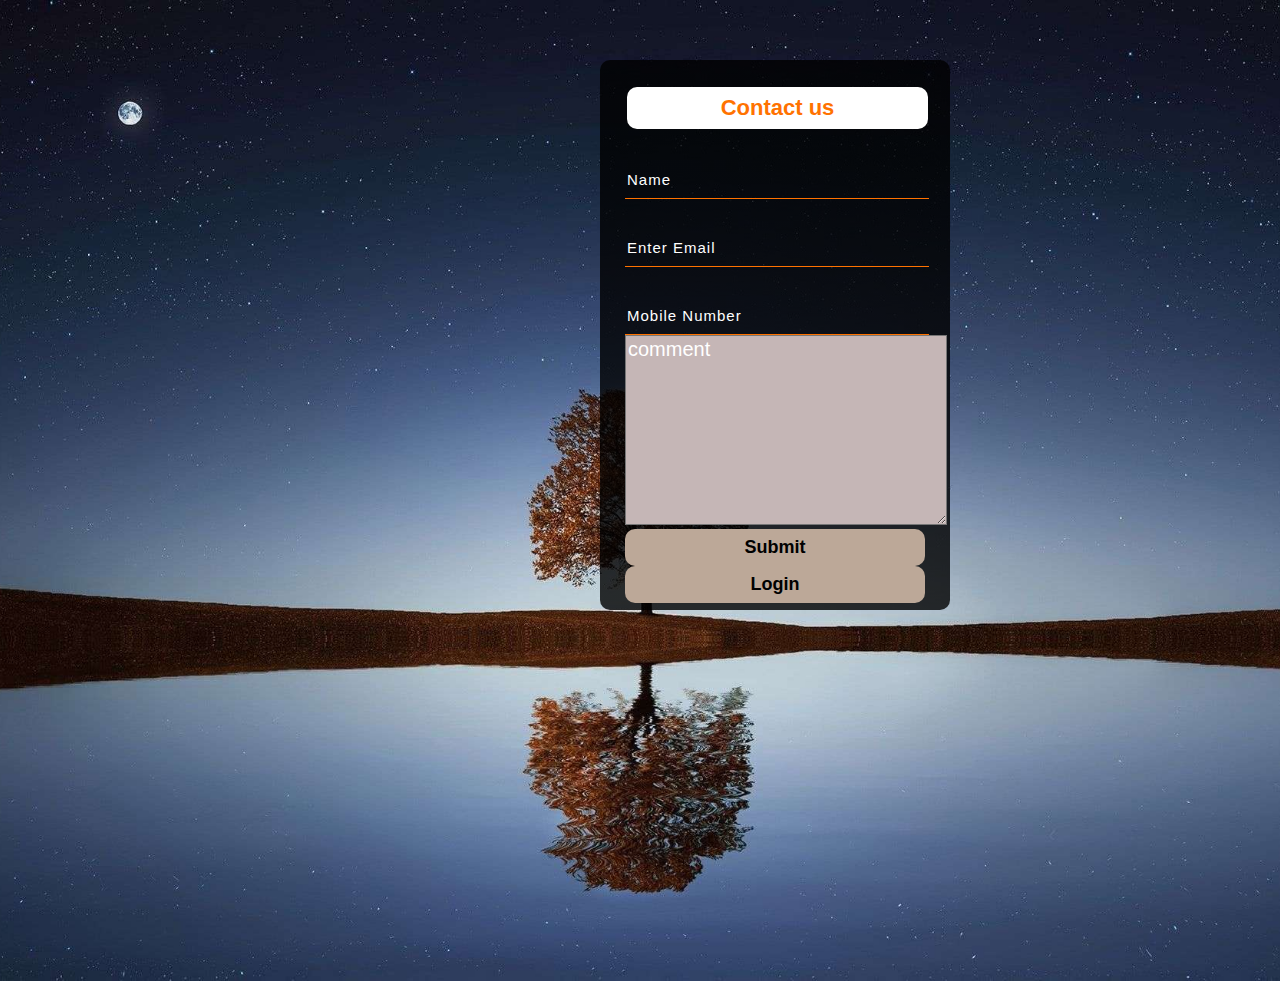
<file: FED/contact.html>
<!DOCTYPE html>
<html lang="en">
<head>
    <meta charset="UTF-8">
    <meta http-equiv="X-UA-Compatible" content="IE=edge">
    <meta name="viewport" content="width=device-width, initial-scale=1.0">
    <title>Contact</title>
    <script src="../BED/contact.js"></script>
    <link rel="stylesheet" href="contactme.css">
</head>
<body>
    <div class="main">
        <div class="form">
            <h2>Contact us</h2>
            <input type="text" name="name" placeholder="Name">
            <input type="email" name="email" placeholder="Enter Email">
            <input type="number" name="" placeholder="Mobile Number">
            <textarea type="text" name="comment" class="com" cols="25" rows="8" placeholder="comment"></textarea>
            <!-- <input type="Text" cols="30" row="10" name="" placeholder="comment"> -->
            <button class="btnn"><a href="index.html">Submit</a></button>
            <button class="btnn"><a href="index.html">Login</a></button>
        </div>
    </div>    
    
</body>
</html>
</file>
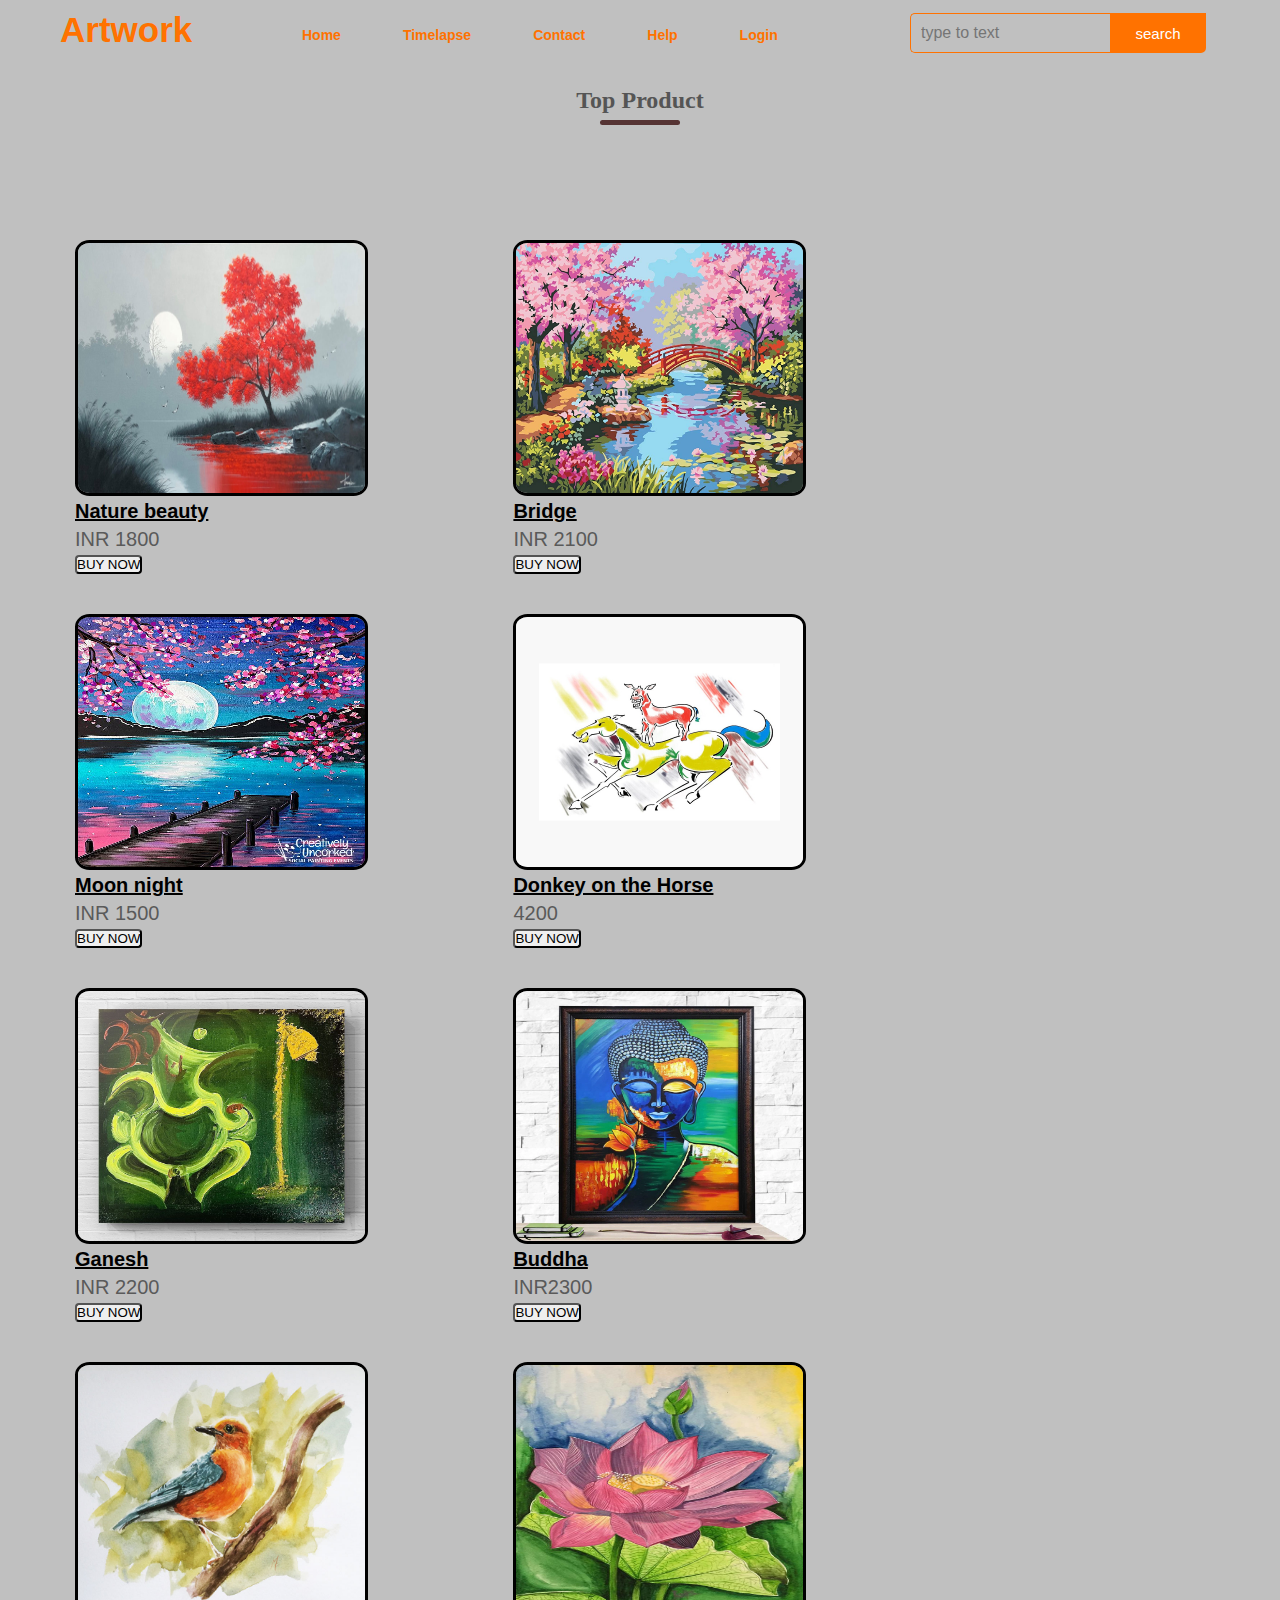
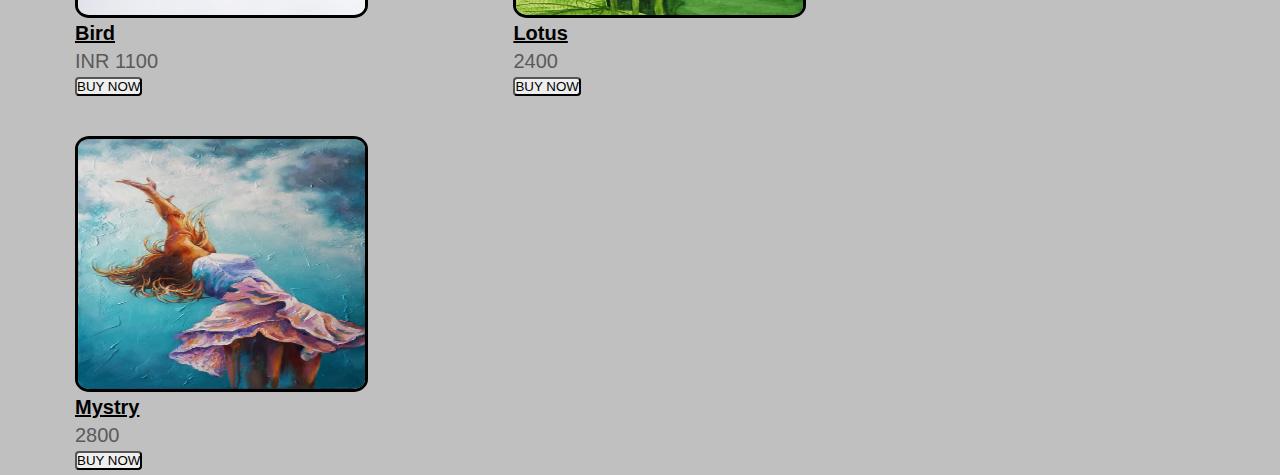
<file: FED/home.html>
<!DOCTYPE html>
<html lang="en">

<head>
    <meta charset="UTF-8">
    <meta http-equiv="X-UA-Compatible" content="IE=edge">
    <meta name="viewport" content="width=device-width, initial-scale=1.0">
    <title>Home</title>
    <link rel="stylesheet" href="home.css">

</head>

<body bgcolor="#C0C0C0">
    <div class="main">
        <div class="navbar">
            <div class="icon">
                <h2 class="logo">Artwork</h2>
            </div>
            <div class="menu">
                <ul>
                    <li><a href="home.html">Home</a></li>
                    <li><a href="video.html">Timelapse</a></li>
                    <li><a href="contact.html">Contact</a></li>
                    <li><a href="">Help</a></li>
                    <li><a href="index.html">Login</a></li>
                </ul>
            </div>
            <div class="search">
                <input class="srch" type="search" name="" placeholder="type to text">
                <a href="#"><button class="btn">search</button></a>
            </div>
        </div>
        <div class="home">
            <h2 class="title">Top Product</h2>

        </div>
        <div class="photos">
            <div class="list-container">
                <div class="vid-list">
                    <img src="image1.jpg" class="thumbnail"></a>

                    <div class="vid-info">
                        <a href="">Nature beauty</a>
                        <p>INR 1800</p>
                        <button class="B">BUY NOW</button>
                    </div>
                </div>
            </div>
            <div class="list-container">
                <div class="vid-list">
                    <img src="product.jpg" class="thumbnail" width="340" height="169.15"></a>

                    <div class="vid-info">
                        <a href="">Bridge</a>
                        <p>INR 2100</p>
                        <button class="B">BUY NOW</button>
                    </div>
                </div>
            </div>
            <div class="list-container">
                <div class="vid-list">
                    <img src="product2.jpg" class="thumbnail"></a>

                    <div class="vid-info">
                        <a href="">Moon night</a>
                        <p>INR 1500</p>
                        <button class="B">BUY NOW</button>
                    </div>
                </div>
            </div>
            <div class="list-container">
                <div class="vid-list">
                    <img src="majnu.jpg" class="thumbnail"></a>

                    <div class="vid-info">
                        <a href="">Donkey on the Horse</a>
                        <p>4200</p>
                        
                        <button class="B">BUY NOW</button>
                    </div>
                </div>
            </div>
            <div class="list-container">
                <div class="vid-list">
                    <img src="image4.jpg" class="thumbnail" ></a>

                    <div class="vid-info">
                        <a href="">Ganesh</a>
                        <p>INR 2200</p>
                        
                        <button class="B">BUY NOW</button>
                    </div>
                </div>
            </div>
            <div class="list-container">
                <div class="vid-list">
                    <img src="product5.jpg" class="thumbnail"></a>

                    <div class="vid-info">
                        <a href="">Buddha</a>
                        <p>INR2300</p>
                       
                        <button class="B">BUY NOW</button>
                    </div>
                </div>
            </div>
            <div class="list-container">
                <div class="vid-list">
                    <img src="product7.jpg" class="thumbnail"></a>

                    <div class="vid-info">
                        <a href="">Bird</a>
                        <p>INR 1100</p>
                        
                        <button class="B">BUY NOW</button>
                    </div>
                </div>
            </div>
            <div class="list-container">
                <div class="vid-list">
                    <img src="product8.jpg" class="thumbnail"></a>

                    <div class="vid-info">
                        <a href="">Lotus</a>
                        <p>2400</p>
                        
                        <button class="B">BUY NOW</button>
                    </div>
                </div>
            </div>
            <div class="list-container">
                <div class="vid-list">
                    <img src="image3.jpg" class="thumbnail"></a>

                    <div class="vid-info">
                        <a href="">Mystry</a>
                        <p>2800</p>
                        <button class="B">BUY NOW</button>
                    </div>
                </div>
            </div>
        </div>

</body>

</html>
</file>
<file: FED/contactme.css>
*{
    margin: 0%;
    pad: 0;
}
.main{
    width: 100%;
    background-image: url(1.jpg);
    background-position: center;
    background-size: cover;
    height: 109vh;
}
.form{
    width: 300px;
    height: 500px;
    background: linear-gradient(to top,rgba(0,0,0,0.8)50%,rgba(0,0,0,0.8)50%);
    position: absolute;
    top: 60px;
    left: 600px;
    border-radius: 10px;
    padding: 25px;
}
.form h2{
    width: 285px;
    font-family: sans-serif;
    text-align: center;
    color: #ff7200;
    font-size: 22px;
    background-color: #fff;
    border-radius: 10px;
    margin: 2px;
    padding: 8px;
}
.form input{
    width: 300px;
    height: 35px;
    background: transparent;
    border-bottom: 1px solid #ff7200;
    border-top: none;
    border-right: none;
    border-left: none;
    color: #fff;
    font-size: 15px;
    letter-spacing: 1px;
    margin-top: 30px;
    font-family: sans-serif;
}
.form input:focus{
    outline: none;
}
::placeholder{
    color: #fff;
    font-family: arial;
}
.btnn{
    width: 300px;
    height: 37px;
    background-color: #bca898;
    border: none;
    font-size: 18px;
    border-radius: 10px;
    cursor: pointer;
    color: #fff;
    transition: 0.2s ease;
}
.btnn:hover{
    background: #fff;
    color: #000;
}
.btnn a{
    text-decoration: none;
    color: #000;
    font-weight: bold;
}
.liw{
    padding-top: 15px;
    padding-bottom: 10px;
    text-align: center;
}
.icon a{
    text-decoration: none;
    color: #fff;
}
.icon ion-icon{
    color: #ffffff;
    font-size: 30px;
    padding-left: 6px;
    padding-top: 9px;
    transition: 0.3 ease;
}
.icon ion-icon:hover{
    color: #ff7200;

}
.com{
    background-color: #c5b6b6;
    font-size: 20px;
}
</file>
<file: FED/home.css>
*{
    margin: 0;
    padding: 0;
}
.main{
    width: 100%;
    /* background-image: url(1.jpg); */
    background-position: center;
    background-size: cover;
    height: 10vh;
}
.navbar{
    width: 1200px;
    height: 75px;
    margin: auto;
}
.icon{
    width: 200px;
    float: left;
    height: 70px;

}
.logo{
    color: #ff7200;
    cursor: pointer;
    font-size: 35px;
    font-family: Arial;
    padding-left: 20px;
    float: left;
    padding-top: 10px;
}
.menu{
    width: 400px;
    float: left;
    height: 70px;
    transition: 0.3s;

}
.menu:hover{
    color: #000;
}
ul{
    float: left;
    display: flex;
    justify-content: center;
    align-items: center;
}
ul li{
    list-style: none;
    margin-left: 62px;
    margin-top: 27px;
    font-size: 14px;
}
ul li a{
    text-decoration: none;
    color: #ff7200;
    font-family: arial;
    font-weight: bold;
    transition: 0.2s;
}
ul li a:hover{
    color: #1a1715;
}
.search{
    width: 320px;
    float: left;
    margin-left: 270px;
}
.srch{
    width: 200px;
    height: 40;
    background: transparent;
    border: 1px solid #ff7200;
    margin-top: 13px;
    color: #fff;
    border-right: none;
    font-size: 16px;
    float: left;
    padding: 10px;
    border-bottom-left-radius: 5px;
    border-top-left-radius: 5px;

}
.btn{
    width: 30%;
    height: 40px;
    background: #ff7200;
    border: 2px solid #ff7200;
    margin-top: 13px;
    color: #fff;
    cursor: pointer;
    font-size: 15px;
    border-bottom-right-radius: 5px;
    border-bottom-right-radius: 5px;
    transition: 0.3s;
}
.btn:hover{
    background-color: #000;
}
.btn:focus{
    outline: none;
}
.srch:focus{
    outline: none;
}
.title{
    text-align: center;
    margin: 0 auto 80px;
    position: relative;
    line-height: 50px;
    color: #555;
}
.title::after{
    content: '';
    background: #563434;
    width: 80px;
    height: 5px;
    border-radius: 10px;
    position: absolute;
    bottom: 0;
    left: 50%;
    transform: translateX(-50%);
}

.pic1{
    width: 28%;
    height: 100%;
    border-radius: 8px;
    border-color: rgb(117, 13, 13) ;
    border-width: 4px;
    border: solid;
    margin-left: 53px;
}
.pic6{
    width: 28%;
    border-radius: 8px;
    border-color: rgb(117, 13, 13) ;
    border-width: 4px;
    border: solid;
    margin-left: 53px;
}

.pic_name1{
    margin-left:4%;
    font-size: 22px;
    color: black;
    margin-right: 18%;
    
   
}
.pic_name2{
    margin-left: 10%;
    font-size: 22px;
    color: black;
    margin-right: 17%;
}
.pic_name3{
    margin-left: 10%;
    font-size: 22px;
    color: black;
    margin-right: 17%;
    
}


.text{
    margin-left: 4%;
    margin-right: 19%;
    font-size: 20px;
}
.list-container {
    float: left;

    width: 28%;
    padding: 5px;
    margin-left: 70px;
    margin-top: 30px;
}

.vid-list .thumbnail {
    width: 80%;
    height: 250px;
    border-radius: 5%;
}

.vid-list .flex-div {
    align-items: flex-start;
    margin-top: 7px;
}

.vid-info {
    font-family: 'Ubuntu', sans-serif;
    color: #5a5a5a;
    font-size: 20px;
}

.vid-info a {
    color: #000;
    font-weight: 600;
    display: block;
    margin-bottom: 5px;
}
.thumbnail{
    border: solid #000;
}
.B{
    border-radius: 4px;
    cursor: pointer;
    transition: 0.2s;
}
.B:hover{
    background-color: #563434;
}
</file>
